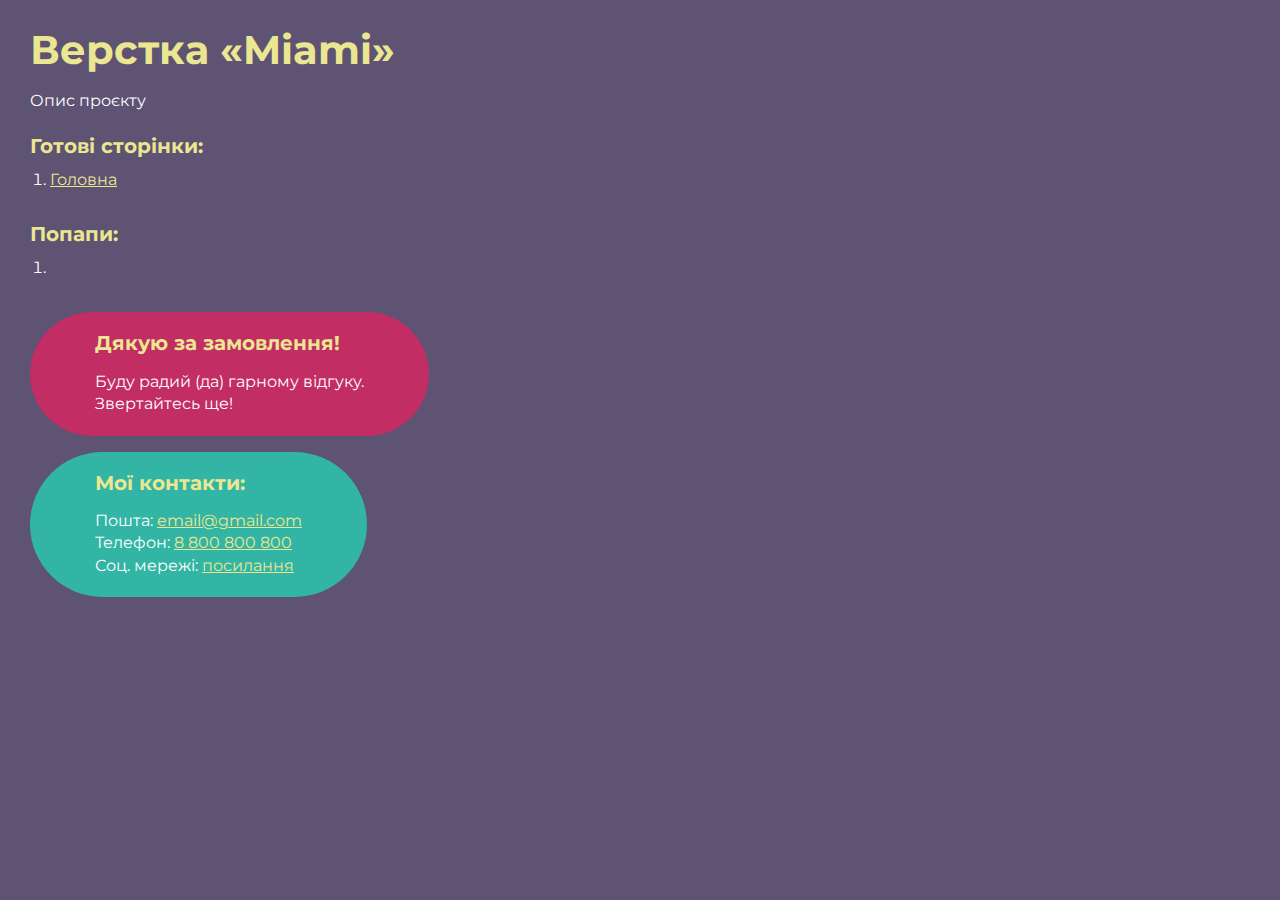
<file: index.html>
<!DOCTYPE html>
<html>

<head>
	<meta charset="UTF-8">
	<meta name="viewport" content="width=device-width, initial-scale=1.0">
	<title>Верстка «Miami»</title>
</head>

<body>
	<div class="rootpage">
		<h1>Верстка «Miami»</h1>
		<div class="rootpage__info">
			Опис проєкту
		</div>
		<h2>Готові сторінки:</h2>
		<ol class="rootpage__list">
			<li><a target="_blank" href="home.html">Головна</a></li>
		</ol>
		<h2>Попапи:</h2>
		<ol class="rootpage__list">
			<li><a target="_blank" href="home.html#"></a></li>
		</ol>
		<div class="rootpage__tnx">
			<h2>Дякую за замовлення!</h2>
			<p>Буду радий (да) гарному відгуку.</p>
			<p>Звертайтесь ще!</p>
		</div>
		<div class="rootpage__contacts">
			<h2>Мої контакти:</h2>
			<p>Пошта: <a href="mailto:email@gmail.com">email@gmail.com</a></p>
			<p>Телефон: <a href="tel:8800800800">8 800 800 800</a></p>
			<p>Соц. мережі: <a href="">посилання</a></p>
		</div>
	</div>
</body>
<style>
	@charset "UTF-8";
	@import url("https://fonts.googleapis.com/css?family=Montserrat:regular,700&display=swap");

	*,
	*::before,
	*::after {
		padding: 0px;
		margin: 0px;
		border: 0px;
		box-sizing: border-box;
	}

	html,
	body {
		height: 100%;
		margin: 0;
		padding: 0;
		min-width: 320px;
		width: 100%;
		color: #fff;
		background-color: #5e5373;
	}

	body {
		font-family: Montserrat;
		font-size: 100%;
		line-height: 1;
		font-size: 1rem;
	}

	a {
		text-decoration: underline;
		color: #ebe691
	}

	a:visited {
		text-decoration: underline;
		color: #aaa768;
	}

	a:hover {
		text-decoration: none;
	}

	ul li {
		list-style: none;
	}

	img {
		vertical-align: top;
	}

	.wrapper {
		width: 100%;
		min-height: 100%;
		overflow: hidden;
	}

	.rootpage {
		padding: 30px;
		display: flex;
		flex-direction: column;
		align-items: flex-start;
	}

	@media (max-width: 767px) {
		.rootpage {
			padding: 30px 15px;
		}
	}

	h1 {
		color: #ebe691;
		font-size: 2.5rem;
		margin: 0px 0px 1.25rem 0px;
	}

	@media (max-width: 767px) {
		h1 {
			font-size: 1.85rem;
			margin: 0px 0px 1.25rem 0px;
		}
	}

	h2 {
		color: #ebe691;
		font-size: 1.25rem;
		margin: 0px 0px 1rem 0px;
	}

	@media (max-width: 767px) {
		h2 {
			font-size: 1.125rem;
			margin: 0px 0px 1rem 0px;
		}
	}

	.rootpage__info {
		line-height: 140%;
		margin: 0px 0px 1.5rem 0px;
	}

	.rootpage__list {
		margin: 0px 0px 2.25rem 1.25rem;
	}

	.rootpage__list li:not(:last-child) {
		margin: 0px 0px 15px 0px;
	}

	.rootpage__contacts,
	.rootpage__tnx {
		border-radius: 200px;
		padding: 20px 65px;
		line-height: 140%;
	}

	@media (max-width: 767px) {

		.rootpage__contacts,
		.rootpage__tnx {
			border-radius: 40px;
			padding: 20px;
		}
	}

	.rootpage__contacts {
		background: #32b5a4;

	}

	.rootpage__contacts a {
		color: #ebe691;
	}

	.rootpage__tnx {
		background: #c22d63;
		margin: 0px 0px 1rem 0px;
	}
</style>

</html>
</file>
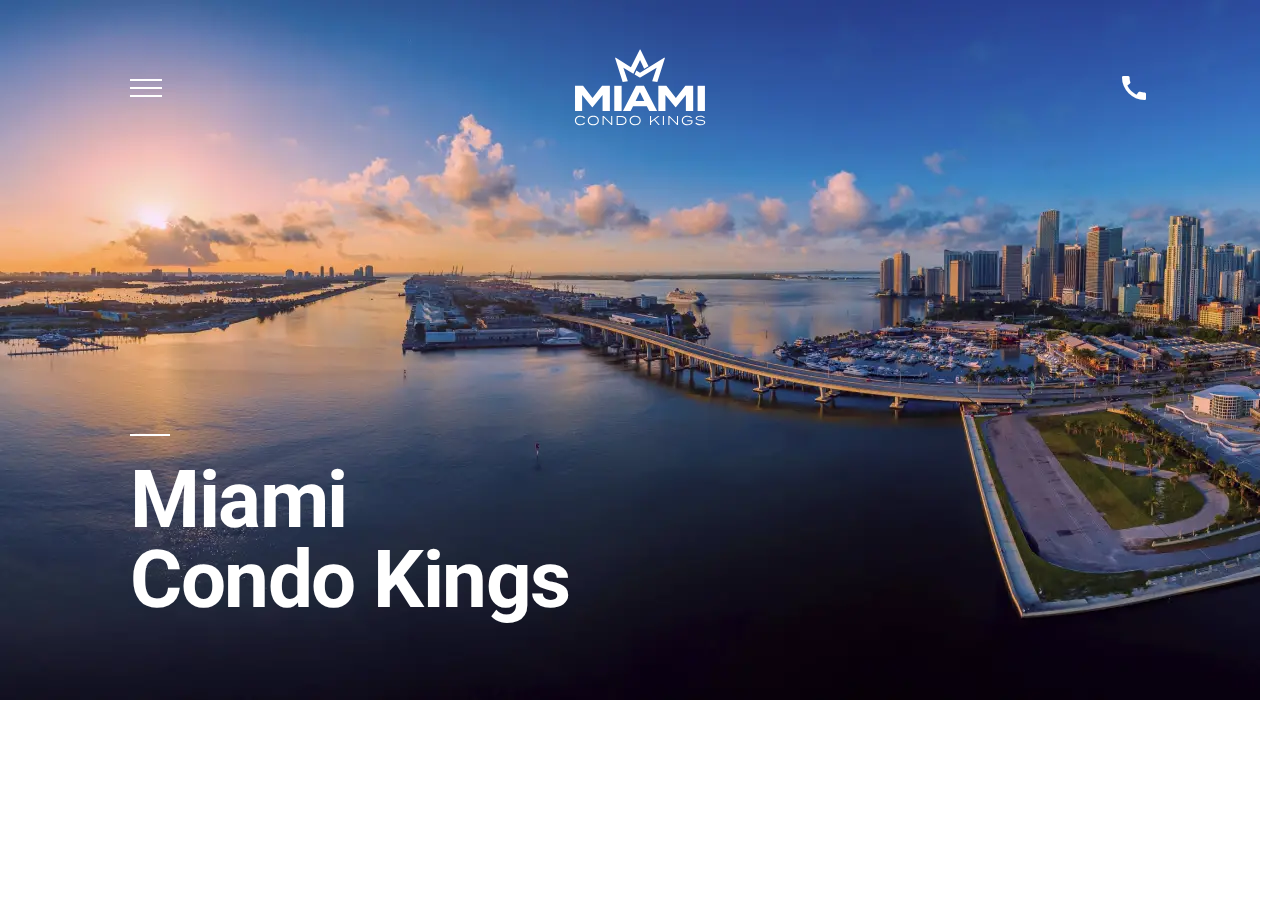
<file: home.html>
<!DOCTYPE html>
<html lang="en">

<head>
	<title>HomePage</title>
	<meta charset="UTF-8">
	<meta name="format-detection" content="telephone=no">
	<!-- <style>body{opacity: 0;}</style> -->
	<link rel="stylesheet" href="css/style.min.css?_v=20230105193212">
	<link rel="shortcut icon" href="favicon.ico">
	<!-- <meta name="robots" content="noindex, nofollow"> -->
	<meta name="viewport" content="width=device-width, initial-scale=1.0">
</head>

<body>
	<div class="wrapper">
		<header class="header">
			<div class="header__container">
				<div class="header__menu menu">
					<button type="button" class="menu__icon icon-menu"><span></span></button>
					<nav class="menu__body">
						<ul class="menu__list">
							<li class="menu__item">
								<a href="#" class="menu__link">Home</a>
							</li>
							<li class="menu__item">
								<a href="#" class="menu__link">About Us</a>
							</li>
							<li class="menu__item">
								<a href="#" class="menu__link">Gallery</a>
							</li>
							<li class="menu__item">
								<a href="#" class="menu__link">testimonials</a>
							</li>
							<li class="menu__item">
								<a href="#" class="menu__link">Contacts</a>
							</li>
						</ul>
						<div data-da=".menu__body, 767.98" class="menu__phone phone">
							<div class="phone__number"><span>+1 234 555-55-55</span></div>
							<a class="phone__call" href="tel:+12345555555">call to order</a>
						</div>
					</nav>
				</div>
				<a href="#" class="header__logo">
					<img src="img/header/logo_miami.svg" alt="Logo">
				</a>
				<div class="header__phone phone-header">
					<a href="+12345555555" class="phone-header__button _icon-phone-call"><span>+1 234 555-55-55</span></a>
				</div>
			</div>
		</header>
		<main class="page">
			<section class="page__main">
				<div class="page__container">
					<h1 class="page__title">Miami Condo Kings</h1>
				</div>
			</section>
			<!-- <section class="page__about about-block">
					<div class="about-block__container">
						<h2 class="about-block__title">Miami best Real estate here</h1>
						<div class="about-block__content content-block">
							<h3 class="content-block__subtitle">Over 50 years experience in love.</h3>
							<p class="content-block__text-first">Mazel and VA Tsukkerman in his "Analysis of musical works." Pointillism, which originated in the music of the early twentieth century, microforms, found a distant historical.</p>
							<p class="content-block__text-second">Mazel and VA Tsukkerman in his "Analysis of musical works." Pointillism, which originated in the music of the early twentieth century, microforms, found a distant historical.</p>
							<p class="content-block__text-third">We will never be late!</p>
							<p class="content-block__text-fourth">Guaranteed secure transaction - 100%</p>
						</div>
					</div>
				</section> -->
		</main>
		<footer class="footer">
			<div class="footer__container">
			</div>
		</footer>
	</div>
	<script src="js/app.min.js?_v=20230105193212"></script>
</body>

</html>
</file>
<file: css/style.min.css>
@charset "UTF-8";@import url(https://fonts.googleapis.com/css?family=Roboto:regular,500,700&display=swap);@import url(https://fonts.googleapis.com/css?family=Ubuntu:300,regular,italic,500,700&display=swap);@font-face{font-family:icons;font-display:swap;src:url(../fonts/icons.woff2) format("woff2"),url(../fonts/icons.woff) format("woff");font-weight:400;font-style:normal}[class*=_icon-]:before{font-family:icons;font-style:normal;font-weight:400;font-variant:normal;text-transform:none;line-height:1;-webkit-font-smoothing:antialiased;-moz-osx-font-smoothing:grayscale}[class*=_icon-]:before{display:block}._icon-corona-virus:before{content:"\e900"}._icon-phone-call:before{content:"\e901"}*{padding:0;margin:0;border:0}*,:after,:before{-webkit-box-sizing:border-box;box-sizing:border-box}body,html{height:100%;min-width:320px}body{color:#000;line-height:1;font-family:Roboto;font-size:1rem;-ms-text-size-adjust:100%;-moz-text-size-adjust:100%;-webkit-text-size-adjust:100%;-webkit-font-smoothing:antialiased;-moz-osx-font-smoothing:grayscale}button,input,textarea{font-family:Roboto;font-size:inherit}button{cursor:pointer;color:inherit;background-color:transparent}a{color:inherit;text-decoration:none}ul li{list-style:none}img{vertical-align:top}h1,h2,h3,h4,h5,h6{font-weight:inherit;font-size:inherit}svg{height:1em;width:1em}svg path{stroke:inherit;fill:inherit}.lock body{overflow:hidden;-ms-touch-action:none;touch-action:none;-ms-scroll-chaining:none;overscroll-behavior:none}.wrapper{min-height:100%;display:-webkit-box;display:-ms-flexbox;display:flex;-webkit-box-orient:vertical;-webkit-box-direction:normal;-ms-flex-direction:column;flex-direction:column;overflow:hidden}@supports (overflow:clip){.wrapper{overflow:clip}}.wrapper>main{-webkit-box-flex:1;-ms-flex:1 1 auto;flex:1 1 auto}.wrapper>*{min-width:0}[class*=__container]{max-width:65.625rem;margin:0 auto;padding:0 .9375rem}[class*=-ibg]{position:relative}[class*=-ibg] img{position:absolute;width:100%;height:100%;top:0;left:0;-o-object-fit:cover;object-fit:cover}[class*=-ibg_contain] img{-o-object-fit:contain;object-fit:contain}.title{font-weight:700;font-size:3rem;line-height:1;letter-spacing:-1.5px;color:#000}.title::after{content:url(../img/icons/corona_virus.svg);width:1.5rem;height:1.5rem;display:-webkit-box;display:-ms-flexbox;display:flex;-webkit-box-pack:center;-ms-flex-pack:center;justify-content:center;margin-top:6px}.header{padding:24px 0;color:#000;position:fixed;top:0;left:0;width:100%;z-index:50}.header__container{display:-webkit-box;display:-ms-flexbox;display:flex;-webkit-box-align:center;-ms-flex-align:center;align-items:center;-webkit-box-pack:justify;-ms-flex-pack:justify;justify-content:space-between;min-height:8rem}.header__logo{z-index:2}.header__logo img{max-width:8.5rem}.menu__body{display:-webkit-box;display:-ms-flexbox;display:flex;-webkit-box-pack:start;-ms-flex-pack:start;justify-content:flex-start;position:fixed;width:100%;height:100%;left:-100%;top:0;background-color:#0075ff;padding:9.5rem .9375rem .9375rem 7.5rem;overflow:auto;-webkit-transition:left .3s ease 0s;-o-transition:left .3s ease 0s;transition:left .3s ease 0s}.menu__body::before{content:"";position:fixed;width:100%;top:0;left:-100%;background-color:#0075ff;z-index:2;min-height:4.375rem;-webkit-transition:left .3s ease 0s;-o-transition:left .3s ease 0s;transition:left .3s ease 0s}.menu-open .menu__body{left:0}.menu-open .menu__body::before{left:0}.menu__list{display:-webkit-box;display:-ms-flexbox;display:flex;-webkit-box-orient:vertical;-webkit-box-direction:normal;-ms-flex-direction:column;flex-direction:column;-webkit-box-align:start;-ms-flex-align:start;align-items:flex-start;-webkit-box-pack:center;-ms-flex-pack:center;justify-content:center;row-gap:2.625rem}.menu__link{font-weight:700;font-size:1.375rem;line-height:1;letter-spacing:.125rem;color:#fff;text-transform:uppercase}.phone__number{font-weight:700;font-size:.75rem;line-height:1.3;letter-spacing:.125rem;text-transform:uppercase;color:#fff}.phone__number:not(:last-child){margin-bottom:1rem}.phone__call{font-weight:700;font-size:.75rem;line-height:1.3;letter-spacing:2px;text-transform:uppercase;color:#fff;position:relative}.phone__call::after{content:"";top:0;left:0;width:100%;height:.0625rem;display:block;background-color:#fff;margin-top:.5rem}.phone-header__button{position:relative;font-size:2rem;color:#fff}.menu-open .phone-header__button{visibility:hidden}.phone-header__button span{position:absolute;top:.625rem;left:-9.5rem;width:11rem;font-weight:700;font-size:.75rem;line-height:1.33;letter-spacing:.125rem;text-transform:uppercase;visibility:hidden;opacity:0;-webkit-transition:all .3s ease 0s;-o-transition:all .3s ease 0s;transition:all .3s ease 0s}.phone-header__button span:hover{visibility:visible;opacity:1}.icon-menu{display:block;position:relative;width:2rem;height:1.125rem;-webkit-box-flex:0;-ms-flex:0 0 2rem;flex:0 0 2rem;z-index:5;padding:.5rem .25rem}.icon-menu span,.icon-menu::after,.icon-menu::before{content:"";-webkit-transition:all .3s ease 0s;-o-transition:all .3s ease 0s;transition:all .3s ease 0s;right:0;position:absolute;width:100%;height:.125rem;background-color:#fff}.icon-menu::before{top:0}.icon-menu::after{bottom:0}.icon-menu span{top:calc(50% - .0625rem)}.menu-open .icon-menu span{width:0}.menu-open .icon-menu::before{top:calc(50% - .0625rem);-webkit-transform:rotate(-45deg);-ms-transform:rotate(-45deg);transform:rotate(-45deg)}.menu-open .icon-menu::after{bottom:calc(50% - .0625rem);-webkit-transform:rotate(45deg);-ms-transform:rotate(45deg);transform:rotate(45deg)}.no-webp .page{background:url(../img/header/background.jpg) no-repeat}.page__container{display:-webkit-box;display:-ms-flexbox;display:flex;height:43.75rem;-webkit-box-align:end;-ms-flex-align:end;align-items:flex-end;padding-bottom:5rem}.page__title{font-weight:700;font-size:5rem;line-height:1;letter-spacing:-1.5px;color:#fff;max-width:28.125rem}.page__title::before{content:"";background-color:#fff;display:block;width:2.5rem;height:.125rem;margin-bottom:1.5rem}.page__about{padding:6.5rem 0}@media (max-width:767.98px){.page__title{font-size:3.5rem;max-width:19.125rem}}@media (max-width:459.98px){.header__container{min-height:3.75rem}.header__logo img{max-width:6.25rem}.page__container{-webkit-box-align:center;-ms-flex-align:center;align-items:center;-webkit-box-pack:center;-ms-flex-pack:center;justify-content:center}.page__title::before{margin-bottom:.75rem}.page__title{font-size:2rem}}@media (max-width:47.99875em){.menu__body{display:-webkit-box;display:-ms-flexbox;display:flex;-webkit-box-pack:center;-ms-flex-pack:center;justify-content:center;position:fixed;width:100%;height:100%;left:-100%;top:0;background-color:#0075ff;padding:11.25rem .9375rem 1.875rem .9375rem;overflow:auto;-webkit-transition:left .3s ease 0s;-o-transition:left .3s ease 0s;transition:left .3s ease 0s}.menu__body::before{content:"";position:fixed;width:100%;top:0;left:-100%;background-color:#0075ff;z-index:2;min-height:4.375rem;-webkit-transition:left .3s ease 0s;-o-transition:left .3s ease 0s;transition:left .3s ease 0s}.menu-open .menu__body{left:0}.menu-open .menu__body::before{left:0}.menu__list{-webkit-box-align:center;-ms-flex-align:center;align-items:center;row-gap:1.875rem}.menu__phone{display:-webkit-box;display:-ms-flexbox;display:flex;-webkit-box-orient:vertical;-webkit-box-direction:normal;-ms-flex-direction:column;flex-direction:column;margin-top:3rem}.menu-open .phone-header__button{visibility:hidden}.icon-menu{display:block;position:relative;width:1.875rem;height:1.125rem;-webkit-box-flex:0;-ms-flex:0 0 1.875rem;flex:0 0 1.875rem;z-index:5}.icon-menu span,.icon-menu::after,.icon-menu::before{content:"";-webkit-transition:all .3s ease 0s;-o-transition:all .3s ease 0s;transition:all .3s ease 0s;right:0;position:absolute;width:100%;height:.125rem;background-color:#fff}.icon-menu::before{top:0}.icon-menu::after{bottom:0}.icon-menu span{top:calc(50% - .0625rem)}.menu-open .icon-menu span{width:0}.menu-open .icon-menu::before{top:calc(50% - .0625rem);-webkit-transform:rotate(-45deg);-ms-transform:rotate(-45deg);transform:rotate(-45deg)}.menu-open .icon-menu::after{bottom:calc(50% - .0625rem);-webkit-transform:rotate(45deg);-ms-transform:rotate(45deg);transform:rotate(45deg)}}@media (max-width:47.99875em) and (any-hover:none){.icon-menu{cursor:default}}@media (any-hover:hover){.menu__link:hover{text-decoration:underline}}.webp .page{background:url(../img/header/background.webp) no-repeat}
</file>
